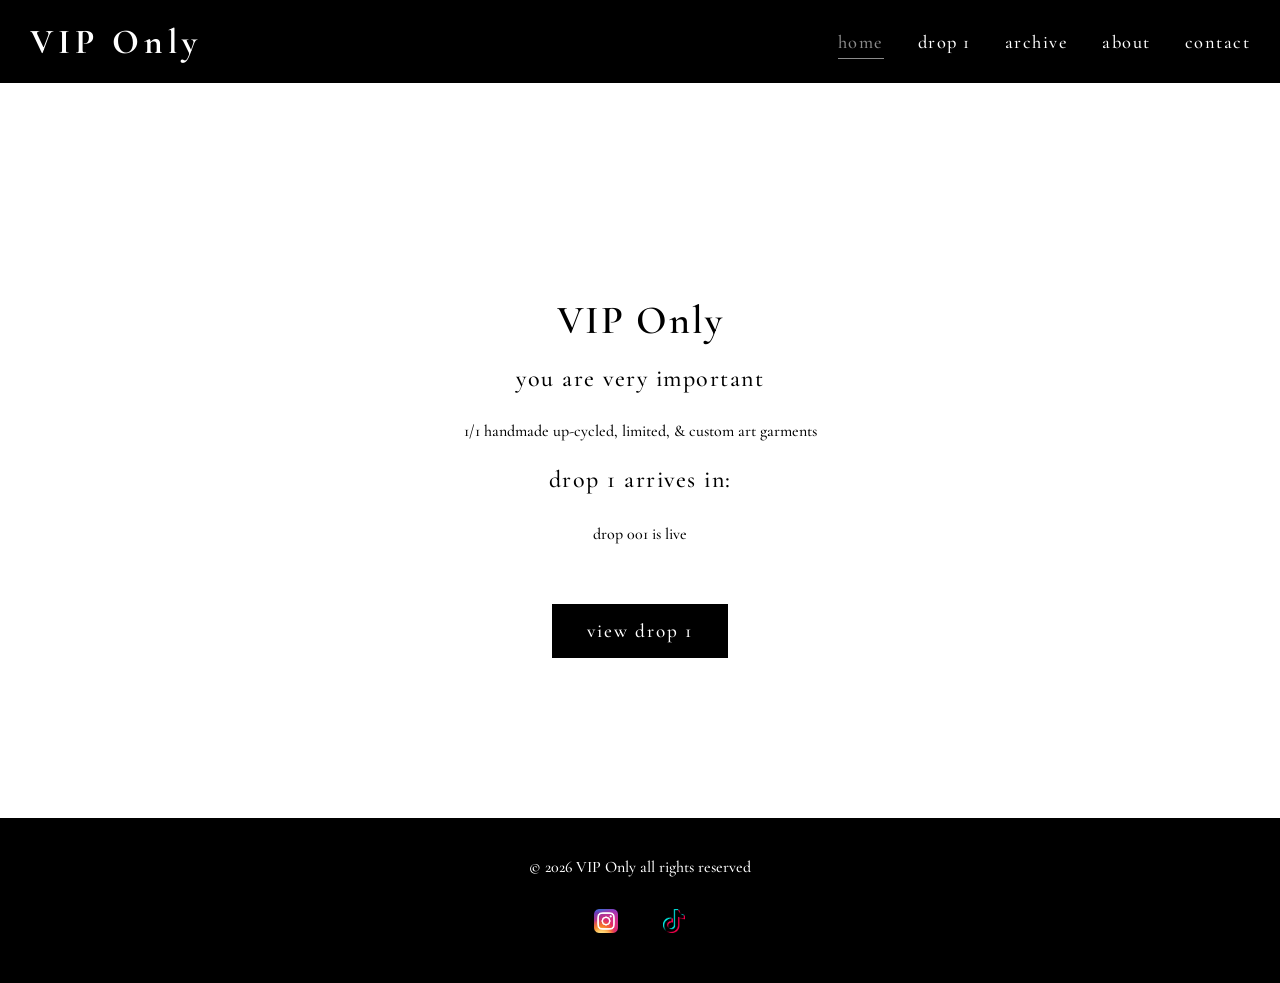
<file: index.html>
<!DOCTYPE html>
<html lang="en">

<head>

    <meta charset="UTF-8">
    <meta name="viewport" content="width=device-width, initial-scale=1.0">

    <title>VIP Only | you are very important</title>

    <meta name="description" content="VIP Only drop 1, exclusive handmade 1/1 sustainable fashion">

    <link rel="preconnect" href="https://fonts.googleapis.com">

    <link rel="preconnect" href="https://fonts.gstatic.com" crossorigin>

    <link href="https://fonts.googleapis.com/css2?family=Cormorant+Garamond:wght@300;400;500;600;700&display=swap" rel="stylesheet">

    <link rel="stylesheet" href="style.css">

    <link rel="icon" type="image/png" sizes="512x512" href="images/logo.png">
    <link rel="apple-touch-icon" href="images/logo.png">

</head>


<body>


<header>

    <h1>VIP Only</h1>

<nav>
    <a class="active" href="index.html">home</a>
    <a href="drop.html">drop 1</a>
    <a href="archive.html">archive</a>
    <a href="about.html">about</a>
    <a href="contact.html">contact</a>
</nav>

</header>

<section class="hero">

    <h2>VIP Only</h2>

    <h3>you are very important</h3>

    <p>
        1/1 handmade 
        up-cycled, limited, & custom art garments
    </p>

    <div class="countdown">

        <h3>
            drop 1 arrives in:
        </h3>


        <div id="timer">

            <span>
                <strong id="days">00</strong>
                days
            </span>

            <span>
                <strong id="hours">00</strong>
                hours
            </span>

            <span>
                <strong id="minutes">00</strong>
                minutes
            </span>

            <span>
                <strong id="seconds">00</strong>
                seconds
            </span>

        </div>

    </div>

    <a class="button" href="drop.html">
        view drop 1
    </a>

</section>
    
<footer>
    <p>
        © 2026 VIP Only all rights reserved
    </p>
  

<a href="https://www.instagram.com/viponly.shop/" target="_blank" rel="noopener">
    <img src="images/instagram.png" alt="Instagram">
</a>

<a href="https://www.tiktok.com/@viponly.shop" target="_blank" rel="noopener">
    <img src="images/tiktok.png" alt="TikTok">
</a>
    
</footer>

<script src="script.js"></script>

</body>

</html>
</file>
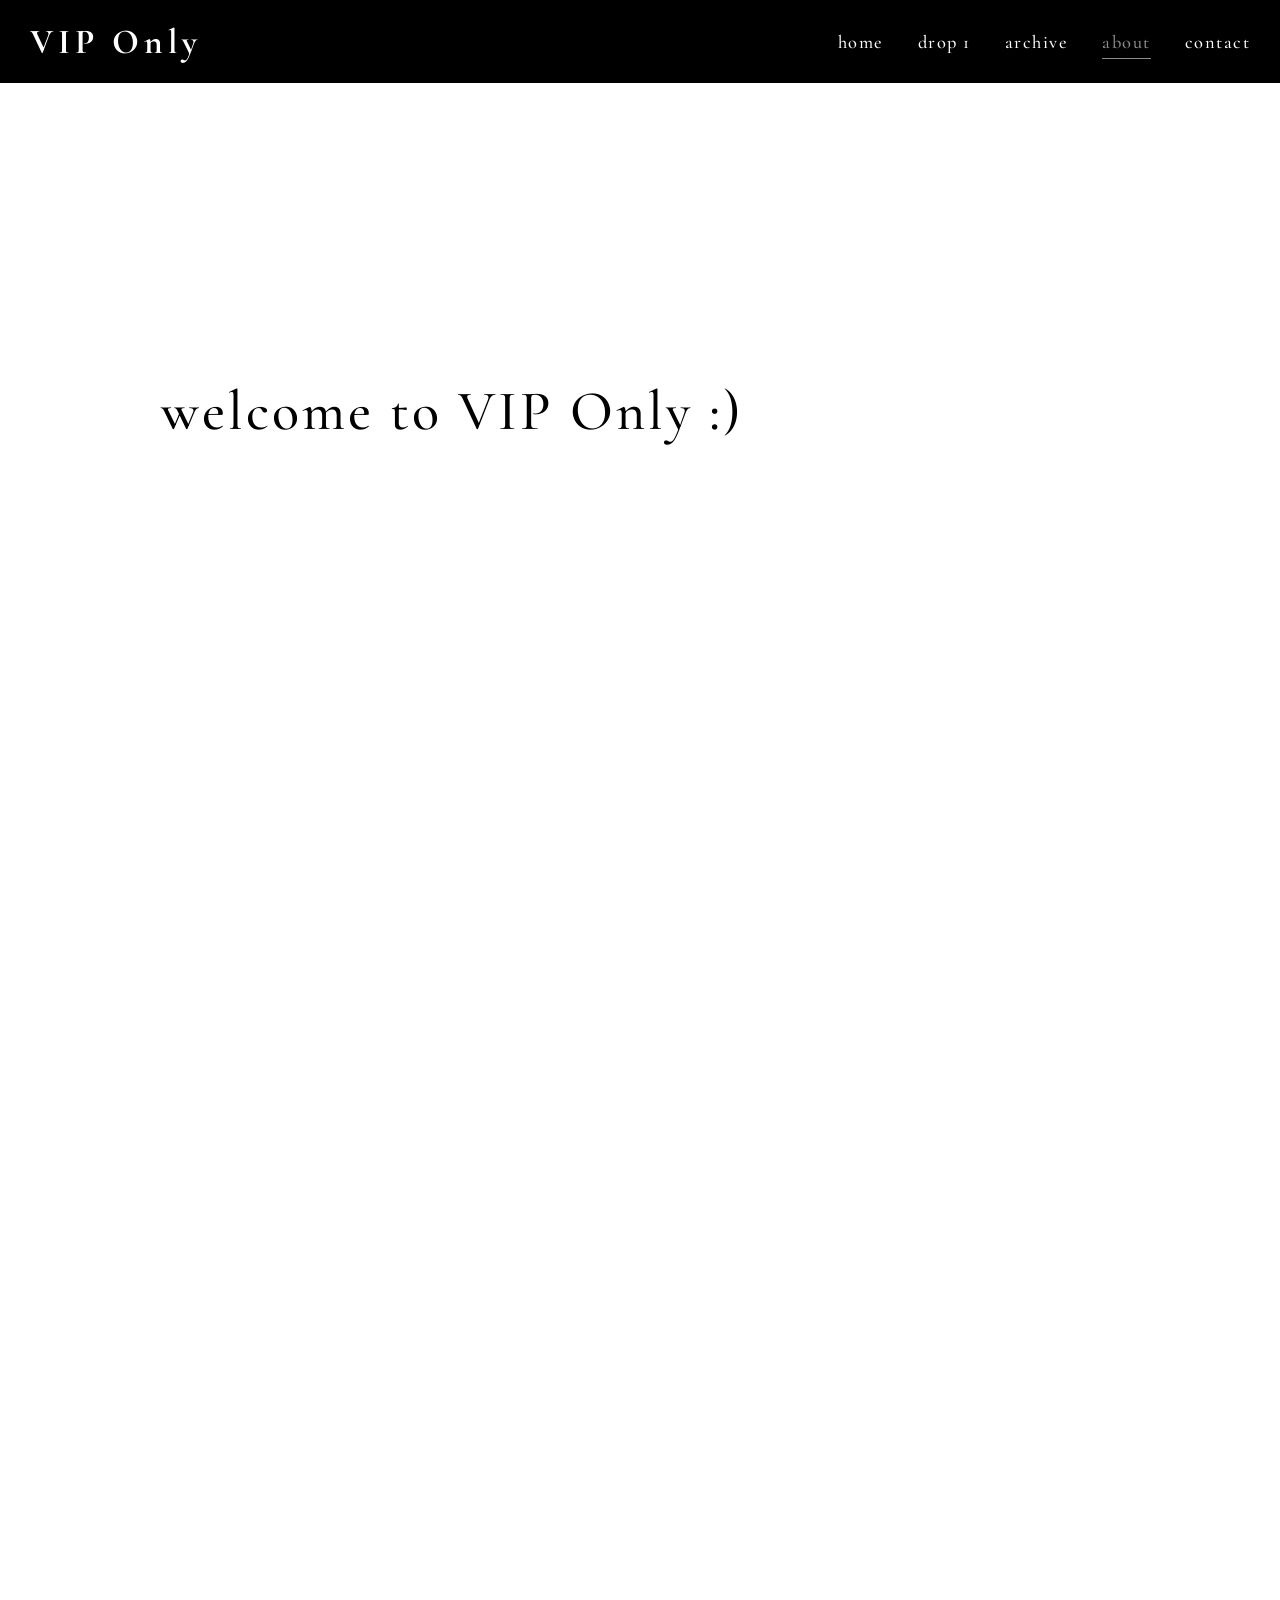
<file: about.html>
<!DOCTYPE html>
<html lang="en">

<head>

<meta charset="UTF-8">
<meta name="viewport" content="width=device-width, initial-scale=1.0">

<title>VIP Only | about</title>

<link rel="preconnect" href="https://fonts.googleapis.com">

<link rel="preconnect" href="https://fonts.gstatic.com" crossorigin>

<link href="https://fonts.googleapis.com/css2?family=Cormorant+Garamond:wght@300;400;500;600;700&display=swap" rel="stylesheet">
  
<link rel="stylesheet" href="style.css">
  
<link rel="icon" type="image/png" sizes="512x512" href="images/logo.png">
<link rel="apple-touch-icon" href="images/logo.png">
  
</head>


<body>


<header>

<h1>VIP Only</h1>

<nav>
<a href="index.html">home</a>
<a href="drop.html">drop 1</a>
<a href="archive.html">archive</a>
<a class="active" href="about.html">about</a>
<a href="contact.html">contact</a>
</nav>

</header>



<section class="story-section fade left">
<h2>welcome to VIP Only :)</h2>
</section>

<section class="story-section fade right">
<p>
that's you. you know?
</p>
</section>
  
<section class="story-section fade left">
<h2>my name is Kaylan, </h2>
</section>
  
<section class="story-section fade right">
  <h2> and VIP Only is my passion project. </h2>
</section>
  
<section class="story-section fade left">
<p>
a place where i can share my creativity, story, and 
the things i believe in with the world.
</p>
</section>
  
<section class="story-section fade right">
  <h2> to tell you how i got here. . . </h2>
</section>
  
  <section class="story-section fade split left">
    <div class="story-text">
        <p>
            my love for creating started long before i ever 
            imagined having a shop. 

            i can still remember being 7 years old, cutting up an old Fruit of the Loom tank 
            top and coloring it black so i could make a vest to match Hannah Montana. 

            that same energy followed me everywhere.
        </p>
    </div>
    <div class="story-image">
        <img src="images/hannah.jpg" alt="Young Kaylan">
    </div>
</section>
  
<section class="story-section fade split right">

    <div class="story-text">
        <p>
            i took my first sewing class in 
            elementary school, we made a tote bag 
            and two small zipper pouches. 
            
            i still remember picking out fabric and thread with my mom and 
            feeling the excitement of creating something with my own hands. 
             
            for my 12th birthday, my mom gifted both of us a Singer 
            Stylist sewing machine, a gift that helped spark years of creativity. 
        </p>
    </div>

    <div class="story-image">
        <img src="images/camp.jpg" alt="First projects">
    </div>
</section>
  
<section class="story-section fade split left">

    <div class="story-text">
        <p>
            throughout middle school, i learned to sew.
            pillows, pillowcases, potholders, aprons, pajama pants. 
            
            i had even made pajama pants 
            for my siblings, which were worn until they were grown out of.
        </p>
    </div>

    <div class="story-image">
        <img src="images/apron.jpg" alt="Middle school sewing project">
    </div>

</section>
  
<section class="story-section fade right">
  <p> 
  in high school, i still found little ways to make things my own, like 
  hemming my debate skirts and altering my clothes. 
  but high school also introduced me to other forms of creating. 
 
  engineering taught me how to approach problems differently and turn ideas 
  into something tangible.
 
  my years in debate taught me how to use
  my voice, stand up for what i believe in, 
  advocate for the things that matter to me. 
    
  both shaped the way i think today.
  </p>
  </section>

<section class="story-section fade">
  <h2>creativity has always been tied to the way i see the world.</h2>
  </section>

<section class="story-section fade left">
  <p> 
  thrifting, 
  animals, 
  the environment, 
  being the best person i can be
  are all things that i have always cared deepley about. 
  </p>
  </section>

<section class="story-section fade right">
  <p>
  i have always tried to make 
  my choices reflect those values, from being vegetarian since fifth grade to caring 
  for the animals who have been part of my life.
  
  after high school, i planned to take a gap year and work with a nonprofit 
  monkey sanctuary in Costa Rica. 
 
  after discovering that the organization was not 
  "all that". . . my plan fell apart. 
  </p>
  </section>

<section class="story-section fade left">
  <p>
  i stayed in Kansas, worked, and felt lost 
  watching everyone else continue on their paths. 
  </p>
  </section>

<section class="story-section fade right">
  <p>
  i eventually returned to community 
  college, but at the same time, COVID hit. 
  </p>
  </section>

<section class="story-section fade left">
  <p>
  deferred admission scholarships disappeared, 
  plans changed again, and i found myself trying to figure out who i was and where i 
  belonged. 
  </p>
  </section>

<section class="story-section fade right">
  <p>
  that feeling lasted for a while. 
  </p>
  </section>

<section class="story-section fade left">
  <p>
  in August 2021, i lost a close friend to 
  suicide, and i carried that grief with me. 
  </p>
  </section>

<section class="story-section fade right">
  <p>
  a few months later, i found the EDM and 
  rave community, and that October began a new chapter of my life. 
  </p>
  </section>

<section class="story-section fade left">
  <p>
  i have now been part 
  of this community for almost five years, attending hundreds of shows and dozens of 
  festivals. 
  </p>
  </section>

<section class="story-section fade right">
  <h2>it was never just a phase. </h2>
  </section>

<section class="story-section fade left">
  <p>
  the people i have met through this community 
  helped me find pieces of myself that i had hidden away. 
  </p>
  </section>

<section class="story-section fade right">
  <p>
  they gave me a space to be 
  unapologetically myself. 
  </p>
  </section>

<section class="story-section fade left">
  <p>
  to finally let Kaylan come out. 
  </p>
  </section>
  
<section class="story-section fade right">
  <p>
  within my first year of raving, i started making my own outfits. 
  </p>
  </section>

<section class="story-section fade left">
  <p>
  i cut up old clothes, 
  used fabric scraps from my basement, and created pieces simply because an idea 
  came to me. 
  </p>
  </section>
  
<section class="story-section fade right">
  <h2>creating was never about selling.</h2>
  </section>
  
<section class="story-section fade left">
  <p>
  it was about expressing myself. 
  </p>
  </section>

<section class="story-section fade right">
  <p>
  one thing 
  that has always mattered to me is creating pieces that are made to last. 
  </p>
  </section>

<section class="story-section fade left">
  <p>
  in tandem with
  making my own outfits, i bought pieces from other creators for shows and festivals. 
  </p>
  </section>

<section class="story-section fade right">
  <p>
  i have spent a lot of money on garments that i was excited to wear, only to have seams come 
  apart or pieces fall apart after just one use. 
  </p>
  </section>

<section class="story-section fade left">
  <p>
  that has always bothered me. 
  </p>
  </section>

<section class="story-section fade right">
  <p>
  clothing is 
  something we put our time, money, and memories into. 
  </p>
  </section>

<section class="story-section fade left">
  <p>
  a piece that is made for a special 
  moment should be able to hold onto those memories and continue being worn long after that 
  first night. 
  </p>
  </section>

<section class="story-section fade right">
  <p>
  with VIP Only, i want to create garments with intention, taking the time to 
  think through construction, seams, materials, and details. 
  </p>
  </section>

<section class="story-section fade left">
  <p>
  i want to repurpose pieces 
  whenever possible and create clothing that is not only unique, but something you can actually 
  trust to last.
  </p>
  </section>

<section class="story-section fade right">
  <p>
  every garment deserves care, and every person wearing it deserves something made with that same care.
  </p>
  </section>

<section class="story-section fade left">
  <p>
  every garment i make carries a message inside: "you are very important." 
  </p>
  </section>

<section class="story-section fade right">
  <p>
  every single 
  one of you matters, and i hope my creations can be a reminder of that.
  </p>
  </section>

<section class="story-section fade left">
  <p>
  i hope that if my friend were still here, he would be proud of the person i am becoming. 
  </p>
  </section>

<section class="story-section fade right">
  <p>
  i have struggled with my own mental health, but i want to be someone who brings kindness, 
  support, and light into the world whenever i can. 
  </p>
  </section>

<section class="story-section fade left">
  <p>
  this shop also has grown from the encouragement of the people around me. 
  </p>
  </section>

<section class="story-section fade right">
  <p>
  years ago, 
  through the rave community, i met a close friend who creates art. 
  </p>
  </section>

<section class="story-section fade left">
  <p>
  before she moved to 
  New Zealand, she let me borrow some of her handmade stamps. 
  </p>
  </section>

<section class="story-section fade right">
  <p>
  experimenting with those 
  stamps reignited my creative spark, and i started collecting supplies, playing, and creating again.
  </p>
  </section>

<section class="story-section fade left">
  <p>
  over the years, i have also had the opportunity to work alongside local small businesses, 
  learning embroidery, heat pressing, screen printing, and other creative processes. 
  </p>
  </section>

<section class="story-section fade right">
  <p>
  i have decorated cakes, worked in a floral shop, and watched my own family create too. 
  </p>
  </section>

<section class="story-section fade left">
  <p>
  my mom and sister crochet and sell their handmade pieces as a hobby, and my aunt 
  has always been another source of inspiration and support in my creative journey.
  </p>
  </section>

<section class="story-section fade right">
  <p>
  she creates through upholstery and glasswork, showing me the beauty of transforming 
  materials and bringing new life to something through art. 
  </p>
  </section>

<section class="story-section fade left">
  <p>
  now, it feels like it is 
  finally time to share a little piece of myself. 
  </p>
  </section>
  
<section class="story-section fade right">
  <h2>VIP Only is not about mass production</h2>
  </section>
  
<section class="story-section fade left">
  <h2>or commercialization.</h2>
  </section>
  
<section class="story-section fade right">
  <p>
  it is about art, storytelling, sustainability, and connection. 
  </p>
  </section>

<section class="story-section fade left">
  <p>
  every piece is a work in progress, just like me. 
  </p>
  </section>

<section class="story-section fade right">
  <p>
  even building this website myself 
  has become part of the art. . . 
  </p>
  </section>

<section class="story-section fade left">
  <p>
  another way to tell the story. 
  </p>
  </section>

<section class="story-section fade right">
  <p>
  i am committed to using 
  entirely sustainably sourced fabrics and materials, because caring for each 
  other and caring for our planet go hand in hand. 
  </p>
  </section>

<section class="story-section fade left">
  <p>
  to everyone who has found their way here: 
  thank you for being here. 
  </p>
  </section>

<section class="story-section fade right">
  <p>
  you are very important.
  </p>
  </section>

<section class="story-section fade left">
  <h2>- Kaylan</h2>
  </section>



<footer>

<p>
© 2026 VIP Only all rights reserved
</p>


<a href="https://www.instagram.com/viponly.shop/" target="_blank" rel="noopener">
    <img src="images/instagram.png" alt="Instagram">
</a>

<a href="https://www.tiktok.com/@viponly.shop" target="_blank" rel="noopener">
    <img src="images/tiktok.png" alt="TikTok">
</a>


</footer>

<script src="script.js"></script>

</body>

</html>
</file>
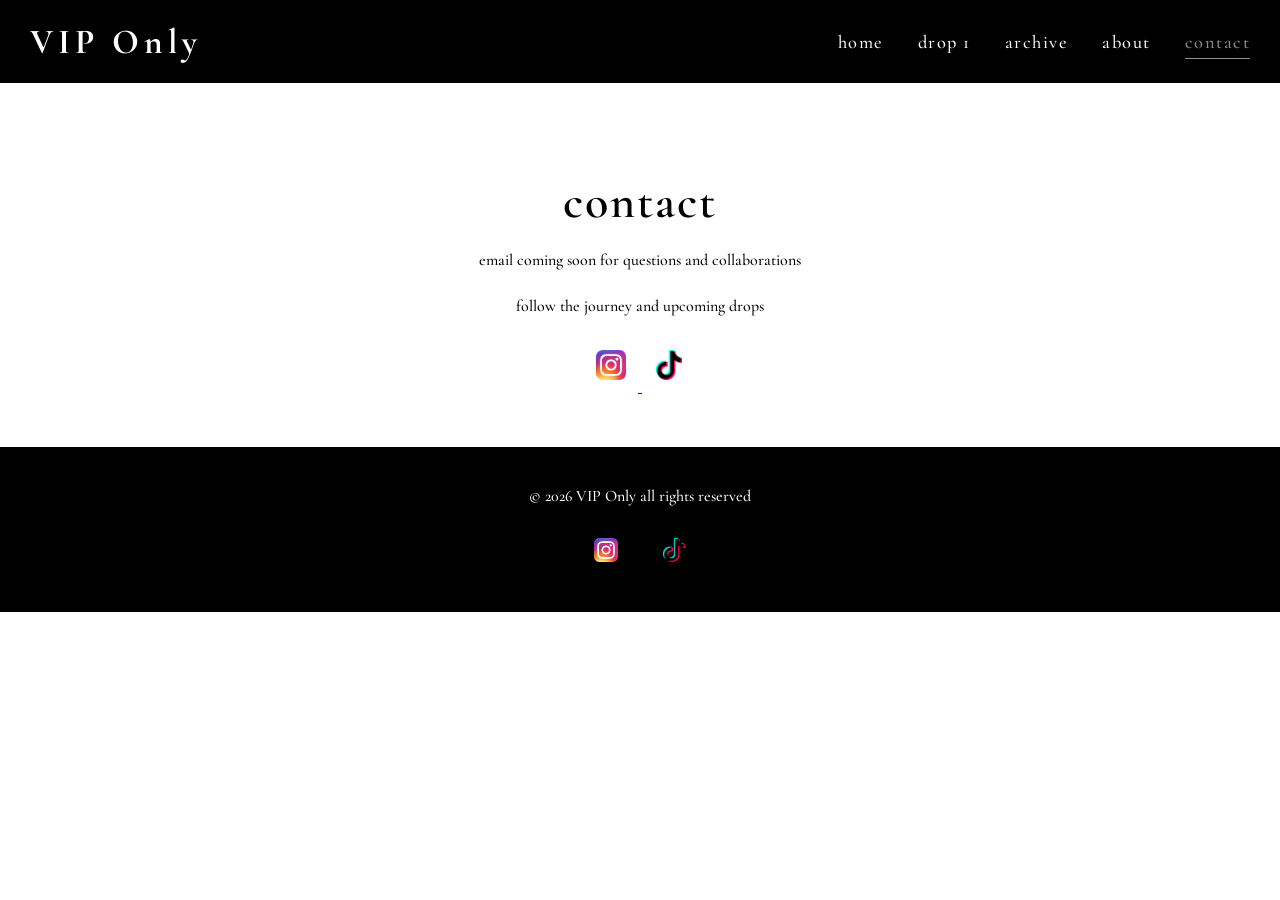
<file: contact.html>
<!DOCTYPE html>
<html lang="en">

<head>

<meta charset="UTF-8">
<meta name="viewport" content="width=device-width, initial-scale=1.0">

<title>VIP Only | contact</title>

<link rel="preconnect" href="https://fonts.googleapis.com">

<link rel="preconnect" href="https://fonts.gstatic.com" crossorigin>

<link href="https://fonts.googleapis.com/css2?family=Cormorant+Garamond:wght@300;400;500;600;700&display=swap" rel="stylesheet">

<link rel="stylesheet" href="style.css">

<link rel="icon" type="image/png" sizes="512x512" href="images/logo.png">
<link rel="apple-touch-icon" href="images/logo.png">
  
</head>


<body>


<header>

<h1>VIP Only</h1>

<nav>
<a href="index.html">home</a>
<a href="drop.html">drop 1</a>
<a href="archive.html">archive</a>
<a href="about.html">about</a>
<a class="active" href="contact.html">contact</a>
</nav>

</header>



<section class="section">


<h2>contact</h2>


<p>
  email coming soon for questions and collaborations
</p>
<p>
  follow the journey and upcoming drops
</p>


<div class="social-icons">

<a href="https://www.instagram.com/viponly.shop/" target="_blank" rel="noopener">
    <img src="images/instagram.png" alt="Instagram">
</a>

<a href="https://www.tiktok.com/@viponly.shop" target="_blank" rel="noopener">
    <img src="images/tiktok.png" alt="TikTok">
</a>

</div>

</section>



<footer>

<p>
© 2026 VIP Only all rights reserved
</p>


<a href="https://www.instagram.com/viponly.shop/" target="_blank" rel="noopener">
    <img src="images/instagram.png" alt="Instagram">
</a>

<a href="https://www.tiktok.com/@viponly.shop" target="_blank" rel="noopener">
    <img src="images/tiktok.png" alt="TikTok">
</a>


</footer>



</body>

</html>
</file>
<file: style.css>
* {
    box-sizing: border-box;
}

body {
    margin: 0;
    font-family: "Cormorant Garamond", serif;
    background: white;
    color: black;
    font-weight: 500;
    -webkit-font-smoothing: antialiased;
    -moz-osx-font-smoothing: grayscale;
    animation: fadeIn .8s ease;
}

@keyframes fadeIn {
    from {
        opacity: 0;
    }
    to {
        opacity: 1;
    }
}

html {
    scroll-behavior: smooth;
}
section {
    scroll-margin-top: 90px;
}
header {
    display: flex;
    justify-content: space-between;
    align-items: center;
    padding: 20px 30px;
    background: black;
    color: white;
    position: sticky;
    top: 0;
    z-index: 100;
}

nav a {
    font-family: "Cormorant Garamond", serif;
    margin-left: 30px;
    text-decoration: none;
    color: white;
    font-size: 1.15rem;
    font-weight: 500;
    letter-spacing: 1.5px;
    text-transform: none;
    transition: opacity 0.25s ease;
}

nav a:hover {
    opacity: 0.7;
}
nav a.active {
    opacity: 0.55;
    border-bottom: 1px solid white;
    padding-bottom: 5px;
}
.hero {
    text-align: center;
    padding: 180px 20px 160px;
}

.hero h2 {
    font-size: 2.5rem;
    margin-bottom: 15px;
}

.button {
    display: inline-block;
    margin-top: 30px;
    padding: 14px 34px;
    background: black;
    color: white;
    text-decoration: none;
    font-family: "Cormorant Garamond", serif;
    font-size: 1.2rem;
    font-weight: 500;
    letter-spacing: 2px;
    text-transform: none;
    border: 1px solid black;
    transition: all 0.3s ease;
}
.button:hover {
    background: white;
    color: black;
    border: 1px solid black;
}
.section {
    text-align: center;
    padding: 50px 20px;
}

/*drop page*/

.products {
    display: flex;
    gap: 20px;
    overflow-x: auto;
    justify-content: flex-start;
    padding: 20px 0;
    scroll-behavior: smooth;
    -webkit-overflow-scrolling: touch;
}

.product {
    width: 380px;
    flex-shrink: 0;
    text-align: center;
}
/* buttons */
button {
    padding: 14px 34px;
    background: black;
    color: white;
    border: 1px solid black;
    font-family: "Cormorant Garamond", serif;
    font-size: 1.1rem;
    font-weight: 500;
    letter-spacing: 2px;
    cursor: pointer;
    transition: all .3s ease;
}

button:hover {
    background: white;
    color: black;
}

/* countdown */
#timer {
    display: flex;
    justify-content: center;
    gap: 25px;
    margin: 30px;
}

#timer span {

    display: flex;

    flex-direction: column;

}

#timer strong {
    font-size: 2rem;
}

/* VIP ONLY ARCHIVE SCROLL */
.archive-scroll {
    display: flex;
    gap: 12px;
    overflow-x: auto;
    padding: 15px 0;
    scroll-behavior: smooth;
    -webkit-overflow-scrolling: touch;
}

.archive-scroll img {
    width: 260px;
    height: 340px;
    object-fit: cover;
    flex-shrink: 0;
}

/* mobile */

h1 {
    font-family: "Cormorant Garamond", serif;
    font-size: 2.2rem;
    letter-spacing: 5px;
    font-weight: 700;
    text-transform: none;
    margin: 0;
}

h2 {
    font-family: "Cormorant Garamond", serif;
    font-size: 3rem;
    font-weight: 600;
    letter-spacing: 2px;
    text-transform: none;
    margin-bottom: 15px;
}

h3 {
    font-family: "Cormorant Garamond", serif;
    font-size: 1.5rem;
    font-weight: 500;
    letter-spacing: 1.5px;
    text-transform: none;
    margin-top: 20px;
}

p {
    line-height: 1.75;
    margin: 0 0 18px;
}

/* larger images for drop and archive */

.product .archive-scroll img {

    width: 300px;

    height: 400px;

    object-fit: cover;

}
/* hide scrollbars */

.products,
.archive-scroll {

    scrollbar-width: none;

}

.products::-webkit-scrollbar,
.archive-scroll::-webkit-scrollbar {
    display: none;
}
/* drop product styling */

.product .button {

    margin-top: 15px;

}


.product p {

    margin: 8px 0;

}


.product h3 {

    text-transform: none;

}

/* luxury product cover image */
.cover-image {
    width: 100%;
    margin-bottom: 15px;
}

.cover-image img {
    width: 100%;
    height: 500px;
    object-fit: cover;
    image-rendering: auto;
}

/* smaller detail images */
.product .archive-scroll img {
    width: 180px;
    height: 240px;
    object-fit: cover;
}

/* top navigation bar */
header h1 {
    color: white;
    margin: 0;
}

/* bottom footer bar */
footer {
    background: black;
    color: white;
    text-align: center;
    padding: 35px;
}
footer a {
    margin: 10px;
    color: white;
    text-decoration: none;
}
/* ===========================
   ARCHIVE PAGE
=========================== */
/* premium archive styling */
.archive-grid {
    display: grid;
    grid-template-columns: repeat(auto-fit, minmax(300px, 1fr));
    gap: 25px;
    max-width: 1400px;
    margin: 60px auto;
    padding: 0 30px;
}
.archive-item {
    text-align: center;
    position: relative;
    padding-bottom: 15px;
}
.archive-item img {
    width: 100%;
    aspect-ratio: 3 / 4;
    object-fit: cover;
    display: block;
    cursor: pointer;
    border-radius: 0px;
    transition: transform .5s ease, filter .5s ease;
    image-rendering: auto;
}
.archive-item img:hover {
    transform: scale(1.03);
    filter: brightness(.95);
}
.archive-item p {
    margin: 0;
    color: black;
    font-size: .95rem;
    letter-spacing: 1px;
    text-transform: none;
}
.archive-item:hover h3 {
    letter-spacing: 3px;
    transition: .3s ease;
}
.archive-item h3 {
    font-size: 1.2rem;
    margin: 10px 0 2px;
    letter-spacing: 2px;
    transition: letter-spacing .3s ease;
}
.archive-item span {
    display: inline-block;
    margin-top: 8px;
    font-size: .75rem;
    letter-spacing: 2px;
    text-transform: none;
    color: #777;
}
.cover-image img,
.archive-scroll img,
.archive-item img {
    border-radius: 4px;
}
/* mobile */
@media (max-width:700px) {
    .archive-grid {
        grid-template-columns: 1fr;
        padding: 0 20px;
        header {
            position: sticky;
            top: 0;
            flex-direction: column;
            gap: 15px;
            padding: 20px;
        }
        nav {
            display: flex;
            flex-wrap: wrap;
            justify-content: center;
            gap: 15px;
        }
        nav a {
            margin-left: 0;
            font-size: 1rem;
        }
    }
    .archive-scroll img {
        width: 220px;
        height: 300px;
    }

    .product {
        width: 300px;
    }

    .cover-image img {
        height: 380px;
    }

    .section {
        padding: 40px 15px;
    }
}

.view-piece {
    display:inline-block;
    margin-top:15px;
    font-size:.8rem;
    letter-spacing:2px;
    color:black;
    text-decoration:none;
    border-bottom:1px solid black;
}
footer img {
    width: 28px;
    height: 28px;
    object-fit: contain;
    margin: 10px;
    transition: opacity .3s ease, transform .3s ease;
}

footer img:hover {
    opacity: .7;
    transform: scale(1.1);
}
.social-icons img {
    width: 30px;
    height: 30px;
    object-fit: contain;
    margin: 12px;
    transition: opacity .3s ease, transform .3s ease;
}

.social-icons img:hover {
    opacity: .65;
    transform: scale(1.1);
}

footer img {
    width: 24px;
    height: 24px;
    object-fit: contain;
    margin: 10px;
    transition: opacity .3s ease, transform .3s ease;
}

footer img:hover {
    opacity: .65;
    transform: scale(1.1);
}
.story-section{
    min-height:70vh;

    display:flex;
    justify-content:center;
    align-items:center;

    flex-direction:row;
    
    max-width:700px;

    margin:auto;

    padding:40px;
}
.story-section.left{
    margin-left:8%;
    margin-right:auto;
    text-align:left;
}

.story-section.right{
    margin-left:auto;
    margin-right:8%;
    text-align:right;
}

.fade {
    opacity: 0;
    transform: translateY(80px);
    transition: opacity 0.9s ease,
                transform 0.9s ease;
}

.fade.show {
    opacity: 1;
    transform: translateY(0);
}

.story-section h2 {
    font-size: 3.5rem;
    font-weight: 500;
    letter-spacing: 3px;
    margin-bottom: 20px;
}

.story-section p {
    font-size: 1.2rem;
    line-height: 1.9;
}
.image-block{
    max-width:900px;
    margin:80px auto;
    text-align:center;
}

.image-block img{
    width:100%;
    max-width:700px;
    height:auto;
    display:block;
    margin:auto;
    border-radius:4px;
}
.hannah img{
    max-width:320px;
}
.camp img{
    max-width:500px;
}
.apron img{
    max-width:380px;
}
.split{
    display:flex;
    align-items:center;
    justify-content:center;
    gap:40px;
    max-width:1200px;
    margin:70px auto;
    padding:0 40px;
}
.story-text{
    flex:1;
}

.story-image{
    flex:1;
}

.story-image img{
    width:100%;
    max-width:220px;
    display:block;
    margin:auto;
    border-radius:4px;
}

.story-text p{
    font-size:1.2rem;
    line-height:1.8;
}

.split.right{
    flex-direction:row-reverse;
}
.split.left{
    flex-direction:row;
}
@media (max-width:900px){

.split{
    flex-direction:column !important;
    gap:40px;
    text-align:center;
}

.story-image img{
    max-width:100%;
}

}
</file>
